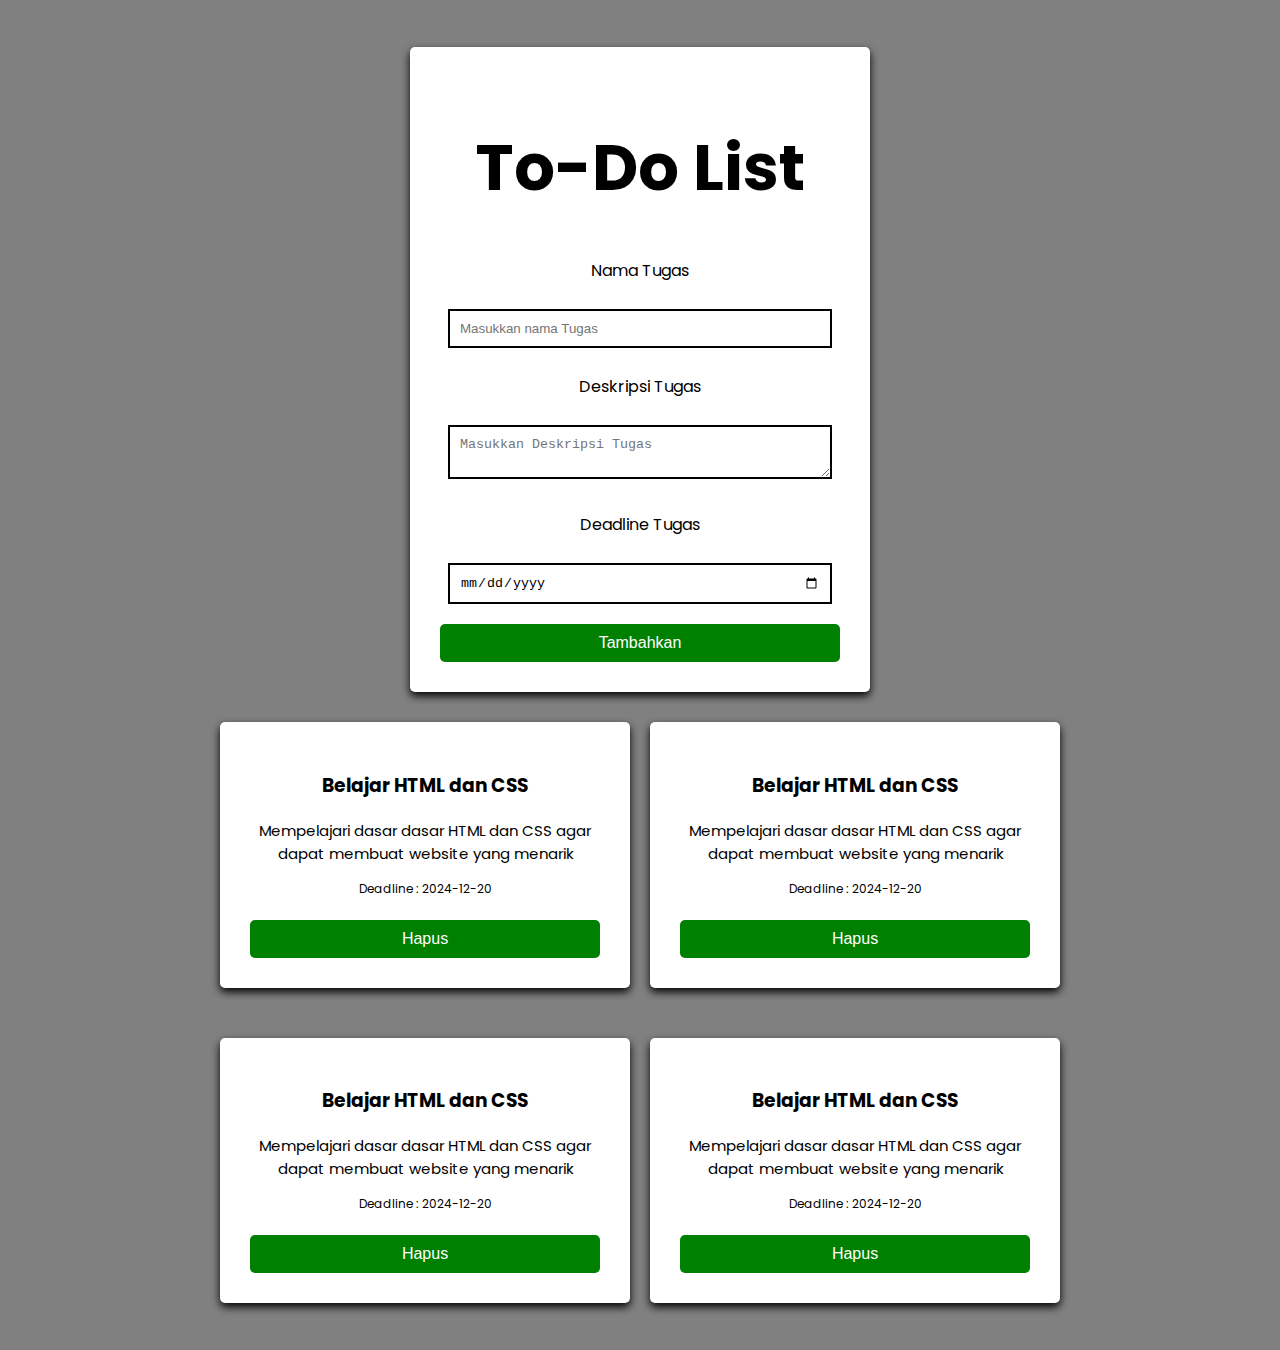
<file: index.html>
<!DOCTYPE html>
<html lang="id">
<head>
    <meta charset="UTF-8">
    <meta name="viewport" content="width=device-width, initial-scale=1.0">
    <link rel="icon" type="png" href="icon.png">
    <title>Belajar HTML</title>
    <link rel="stylesheet" href="#">
    <link href="https://fonts.googleapis.com/css2?family=Poppins:wght@300;400;600&display=swap" rel="stylesheet">
    <style>
      body{
        display: flex;
        justify-content: center;
        align-items: center;
        height: 150vh;
        margin: 0;
        font-family: 'Poppins','Sans-Serif';
        flex-direction: column; 
        background-color: gray;
      }
      .container h1{
        font-size: 64px;
      }
      .container{
        background: white ;
        padding: 30px;
        border-radius: 5px;
        box-shadow: 0 4px 8px black;
        width: 400px;
        text-align: center;
      }
      .container input, .container textarea{
        width: 90%;
        padding: 10px;
        margin : 10px 0;
        border: 2px solid black;
      }
      .container button{
        width: 100% ;
        padding: 10px;
        background-color: green;
        color: white;
        border: none;
        margin-top: 10px;
        border-radius: 5px;
        font-size: 16px;
        cursor: pointer;
      }
      .table-container button {
        width: 100% ;
        padding: 10px;
        background-color: green;
        color: white;
        border: none;
        margin-top: 10px;
        border-radius: 5px;
        font-size: 16px;
        cursor: pointer;
      }
      .penjelasan{
        font-size: 15px;
      }
      .deadline{
        font-size: 12px;
      }
       .table-container{
        margin-top: 30px;
        width: 350px;
        height: auto;
        background: white ;
        padding: 30px;
        border-radius: 5px;
        box-shadow: 0 4px 8px black;
        text-align: center;
      }
      .container-tugas{
        display: grid ;
        grid-template-columns: repeat(2, 2fr);
        gap: 20px;
      }
    </style>
</head>
<body>
  <div class="container">
    <h1>To-Do List</h1>
    <p>Nama Tugas</p>
     <input type="text" placeholder="Masukkan nama Tugas">
     <p>Deskripsi Tugas</p>
      <textarea placeholder="Masukkan Deskripsi Tugas"></textarea>
     <p>Deadline Tugas</p>
       <input type="date">
       <button type="submit">Tambahkan
   </button>
   </div>
   <div class ="container-tugas">
   <div class="table-container">
      <h3>Belajar HTML dan CSS</h3>
      <p class ="penjelasan">Mempelajari dasar dasar HTML dan CSS agar dapat membuat website yang menarik</p>
      <p class = "deadline">Deadline : 2024-12-20</p>
      <button>Hapus</button>
   </div>
    <div class="table-container">
      <h3>Belajar HTML dan CSS</h3>
      <p class ="penjelasan">Mempelajari dasar dasar HTML dan CSS agar dapat membuat website yang menarik</p>
      <p class = "deadline">Deadline : 2024-12-20</p>
      <button>Hapus</button>
   </div>
   <div class="table-container">
      <h3>Belajar HTML dan CSS</h3>
      <p class ="penjelasan">Mempelajari dasar dasar HTML dan CSS agar dapat membuat website yang menarik</p>
      <p class = "deadline">Deadline : 2024-12-20</p>
      <button>Hapus</button>
   </div>
   <div class="table-container">
      <h3>Belajar HTML dan CSS</h3>
      <p class ="penjelasan">Mempelajari dasar dasar HTML dan CSS agar dapat membuat website yang menarik</p>
      <p class = "deadline">Deadline : 2024-12-20</p>
      <button>Hapus</button>
   </div>
   </div>
</body>
</html>
</file>
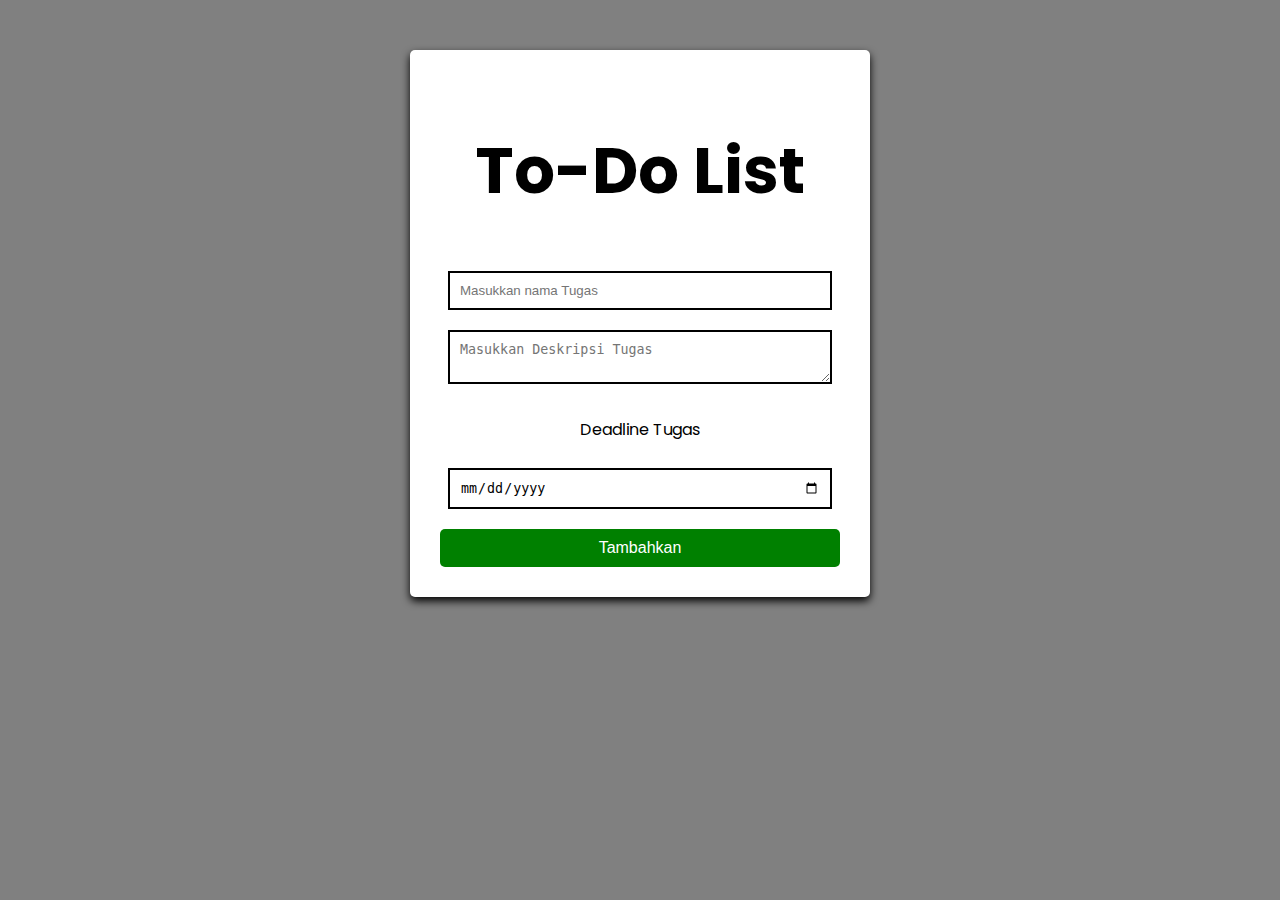
<file: TugasCheva/index.html>
<!DOCTYPE html>
<html lang="id">

<head>
  <meta charset="UTF-8">
  <meta name="viewport" content="width=device-width, initial-scale=1.0">
  <link rel="icon" type="png" href="icon.png">
  <title>Belajar HTML</title>
  <link rel="stylesheet" href="style.css">
  <link href="https://fonts.googleapis.com/css2?family=Poppins:wght@300;400;600&display=swap" rel="stylesheet">
</head>
<body>
  <div class="container" id="addData">
    <h1>To-Do List</h1>
      <input type="text" id="namaTugas" placeholder="Masukkan nama Tugas">
        <textarea id="deskripsi" placeholder="Masukkan Deskripsi Tugas"></textarea>
        <p>Deadline Tugas</p>
        <input type="date" id="date">
      <button onclick="addNewData()" type="submit">Tambahkan</button>
  </div>
  <div id = "listData" class = "container-tugas">
    
  </div>
  <script src = "script.js"></script>
</body>
</html>
</file>
<file: TugasCheva/style.css>
body{
    display: flex;
    justify-content: center;
    align-items: center;
    height: auto;
    margin: 0;
    font-family: 'Poppins','Sans-Serif';
    flex-direction: column; 
    background-color: gray;
  }

  .container h1{
    font-size: 64px;
  }
  .container{
    margin-top: 50px;
    background: white ;
    padding: 30px;
    border-radius: 5px;
    box-shadow: 0 4px 8px black;
    width: 400px;
    text-align: center;
  }
  .container input, .container textarea{
    width: 90%;
    padding: 10px;
    margin : 10px 0;
    border: 2px solid black;
  }
  button{
    width: 100% ;
    padding: 10px;
    background-color: green;
    color: white;
    border: none;
    margin-top: 10px;
    border-radius: 5px;
    font-size: 16px;
    cursor: pointer;
  }
  .penjelasan{
    font-size: 15px;
  }
  .deadline{
    font-size: 12px;
  }
  .container-tugas{
    margin: 50px;
    display: grid ;
    justify-content: center;
    align-items: center;
    grid-template-columns: repeat(4, 1fr);
    gap: 20px;
  }
  .tugas{
    background-color: white;
    padding: 20px;
    border-radius: 5px;
    box-shadow: 0 4px 8px black;
  }
</file>
